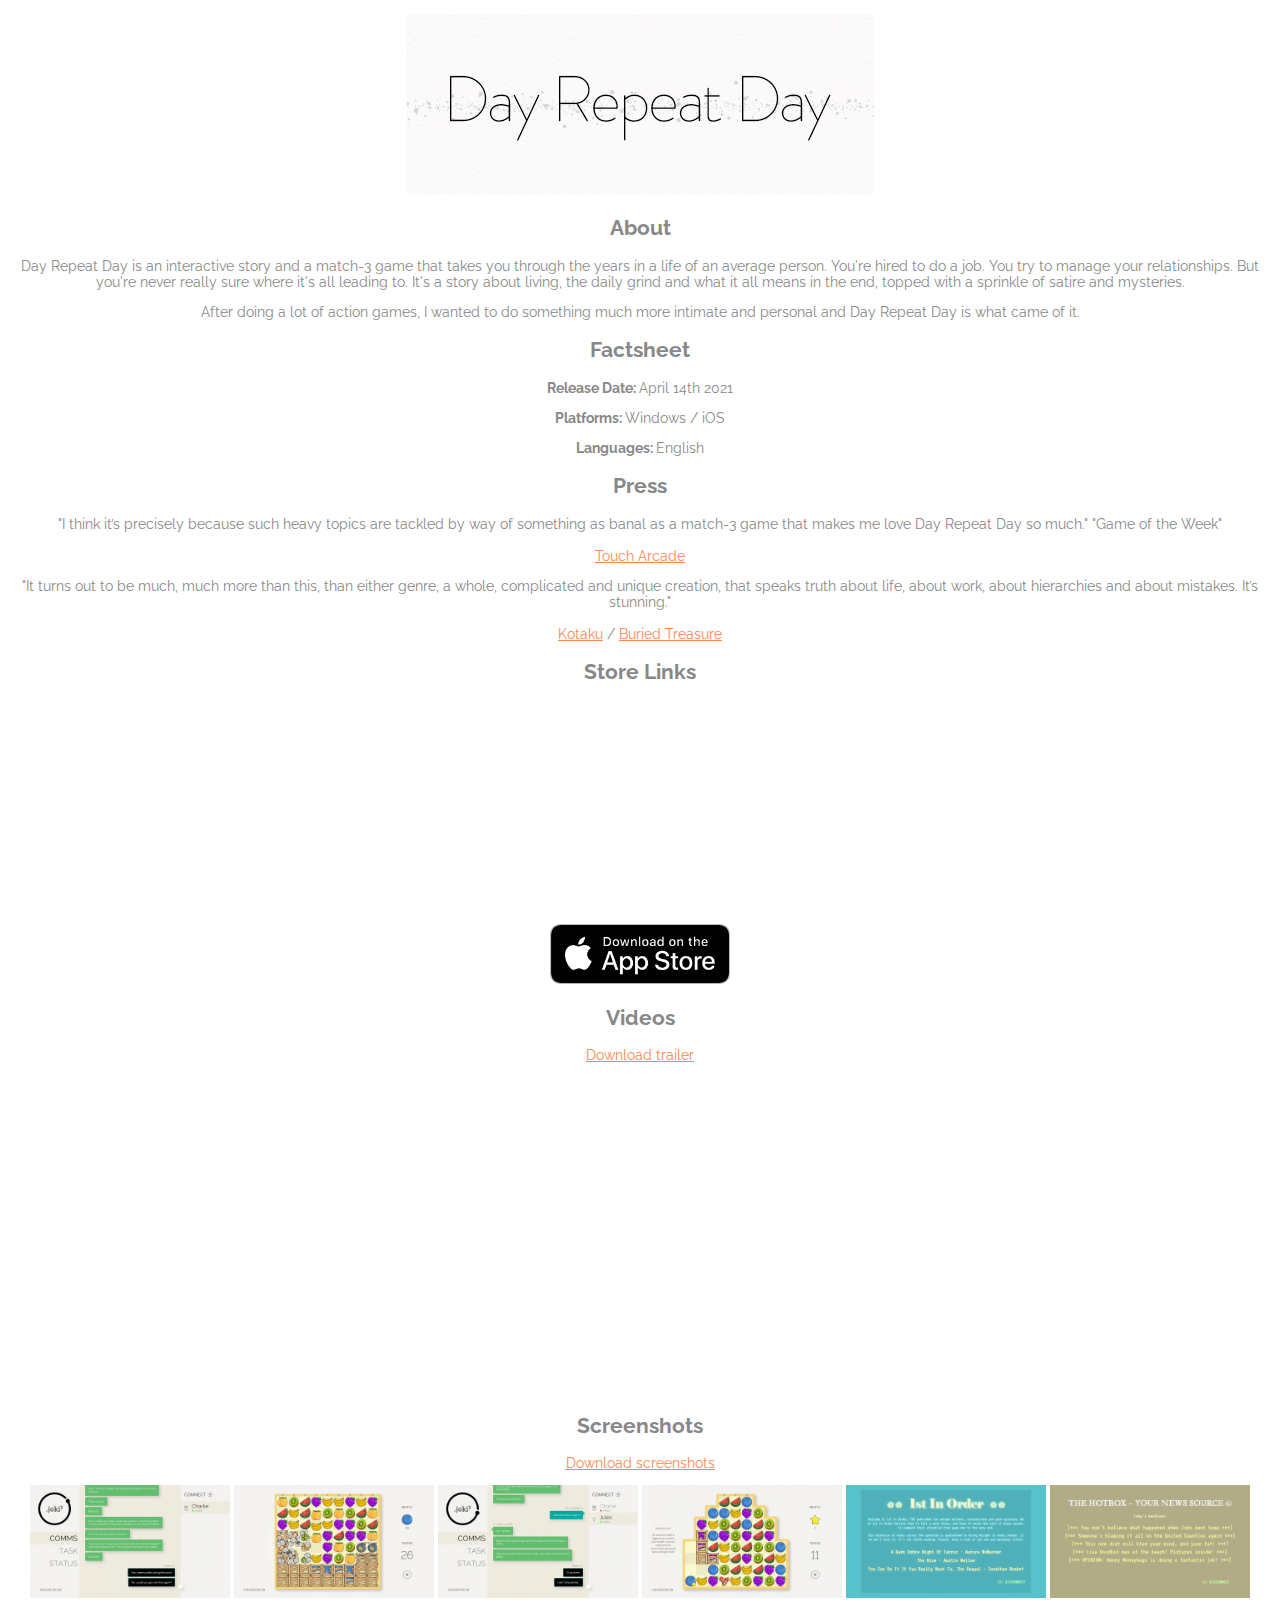
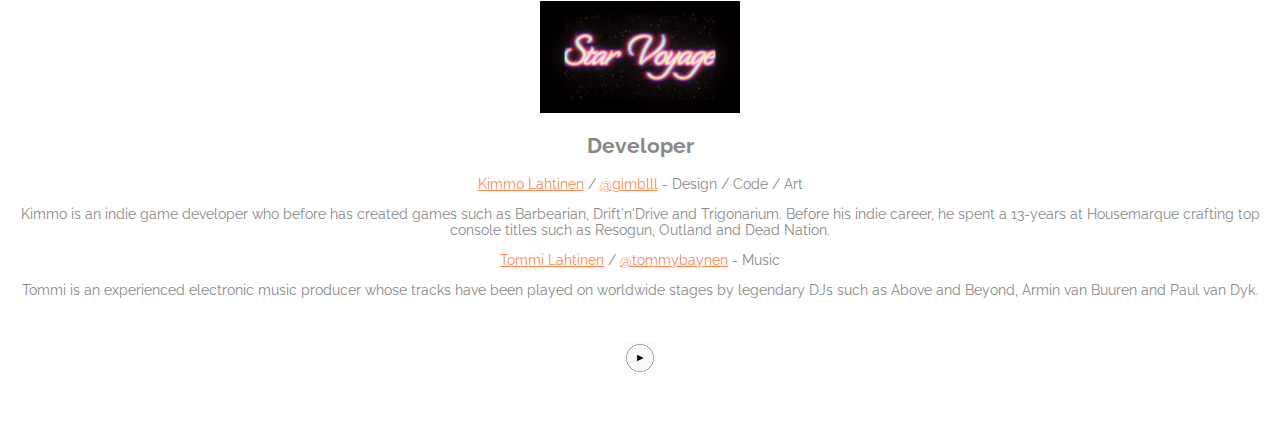
<file: dayrepeatday/index.html>
<!doctype html>
<html lang="en">
  <head>

    <!-- Required meta tags -->
    <meta charset="utf-8">
    <meta name="viewport" content="width=device-width, initial-scale=1">

    <!-- Bootstrap CSS -->
    <link href="https://cdn.jsdelivr.net/npm/bootstrap@5.0.2/dist/css/bootstrap.min.css" rel="stylesheet" integrity="sha384-EVSTQN3/azprG1Anm3QDgpJLIm9Nao0Yz1ztcQTwFspd3yD65VohhpuuCOmLASjC" crossorigin="anonymous">

    <title>Day Repeat Day</title>

  <link rel="stylesheet" href="https://cdn.jsdelivr.net/npm/bootstrap-icons@1.5.0/font/bootstrap-icons.css">
  <link rel="stylesheet" href="https://fonts.googleapis.com/css?family=Raleway|Roboto:light">
  <link rel="stylesheet" href="style_drd.css">

  </head>

<body>

  <!-- Bootstrap Bundle with Popper -->
  <script src="https://cdn.jsdelivr.net/npm/bootstrap@5.0.2/dist/js/bootstrap.bundle.min.js" integrity="sha384-MrcW6ZMFYlzcLA8Nl+NtUVF0sA7MsXsP1UyJoMp4YLEuNSfAP+JcXn/tWtIaxVXM" crossorigin="anonymous"></script>

  <!-- Our own helpers -->
  <script src="../common.js"></script>

  <noscript>JavaScript required.</noscript>

  <!---------------------------------------------------------->

<script>

function make_section(parent_id, title, inner_html)
{
  let root = document.getElementById(parent_id);

  // Create the entry
  let div_row = create_node(root, "div", "row justify-content-center");
  let div_column = create_node(div_row, "div", "col-12 col-md-7 p-0");

  if (title)
  {
    let t_node = create_node(div_column, "h2", "p-2");
    t_node.appendChild(document.createTextNode(title));
  }

  let content = create_node(div_column, "p");
  content.innerHTML = inner_html;

  return content;
}

</script>

<div class="container-xxl p-5" id="root_container">

  <script>
    let section_top = make_section("root_container", "", "");
    create_image(section_top, "title.png", "img-thumbnail");

    make_section("root_container", "About", 
      `
<p>Day Repeat Day is an interactive story and a match-3 game that takes you through the years in a life of an average person. You're hired to do a job. You try to manage your relationships. But you're never really sure where it's all leading to. It's a story about living, the daily grind and what it all means in the end, topped with a sprinkle of satire and mysteries.</p>

<p>After doing a lot of action games, I wanted to do something much more intimate and personal and Day Repeat Day is what came of it.</p>
      `);

    make_section("root_container", "Factsheet", 
      `
      <p><strong>Release Date: </strong>April 14th 2021</p>
      <p><strong>Platforms: </strong>Windows / iOS</p>
      <p><strong>Languages: </strong>English</p>
      `);

    make_section("root_container", "Press", 
      `
    <p>"I think it’s precisely because such heavy topics are tackled by way of something as banal as a match-3 game that makes me love Day Repeat Day so much." "Game of the Week" <br><br><a href="https://toucharcade.com/2021/04/16/toucharcade-game-of-the-week-day-repeat-day/">Touch Arcade</a></p>
    <p>"It turns out to be much, much more than this, than either genre, a whole, complicated and unique creation, that speaks truth about life, about work, about hierarchies and about mistakes. It’s stunning." <br><br><a href="https://kotaku.com/one-of-2021s-best-games-is-a-match-3-1847687105">Kotaku</a> / <a href="https://buried-treasure.org/2021/09/day-repeat-day/">Buried Treasure</a></p>
      `
      );

    make_section("root_container", "Store Links", 
      `
    <iframe src="http://store.steampowered.com/widget/1532520/" frameborder="0" width="520" height="220"></iframe>
    <br>
    <a href="https://apps.apple.com/us/app/day-repeat-day/id1553029497"><img src="../barbearian/download_app_store.png" width="180" alt=""/></a>
      `);

    make_section("root_container", "Videos", 
      `
    <p><a href="https://www.dropbox.com/s/lwlv4u84cjxcnwi/dayrepeatday_trailer.mp4?dl=0">Download trailer</a></p>
    <iframe width="560" height="315" src="//www.youtube.com/embed/Oybo7ZIhMuo" frameborder="0" allowfullscreen></iframe>
      `);

    make_section("root_container", "Screenshots", 
      `
    <p><a href="https://www.dropbox.com/s/077uoj3c5x6ak5a/dayrepeatday_screenshots.zip?dl=0">Download screenshots</a></p>
    <img src="sc_chat_1.png" width="200" alt=""/>
    <img src="sc_match_1.png" width="200" alt=""/>
    <img src="sc_chat_2.png" width="200" alt=""/>
    <img src="sc_match_2.png" width="200" alt=""/>
    <img src="sc_hyper_1.png" width="200" alt=""/>
    <img src="sc_hyper_2.png" width="200" alt=""/>
    <img src="sc_hyper_3.png" width="200" alt=""/>
    </p>
      `);

    make_section("root_container", "Developer", 
      `
    <p><a href="http://www.gimblll.com">Kimmo Lahtinen</a> / <a href="https://twitter.com/gimblll">@gimblll</a> - Design / Code / Art</p>
    <p>Kimmo is an indie game developer who before has created games such as Barbearian, Drift'n'Drive and Trigonarium. Before his indie career, he spent a 13-years at Housemarque crafting top console titles such as Resogun, Outland and Dead Nation.</p>
    <p><a href="https://www.facebook.com/pages/Tommy-Baynen/325801535849">Tommi Lahtinen</a> / <a href="https://twitter.com/TommyBaynen">@tommybaynen</a> - Music</p>
    <p>Tommi is an experienced electronic music producer whose tracks have been played on worldwide stages by legendary DJs such as Above and Beyond, Armin van Buuren and Paul van Dyk.</p>
      `);

  </script>


  <p>&nbsp;</p>
  <img src="icon.png" alt=""/>
  <p>&nbsp;</p>

</div>

  <!---------------------------------------------------------->

</body>
</html>
</file>
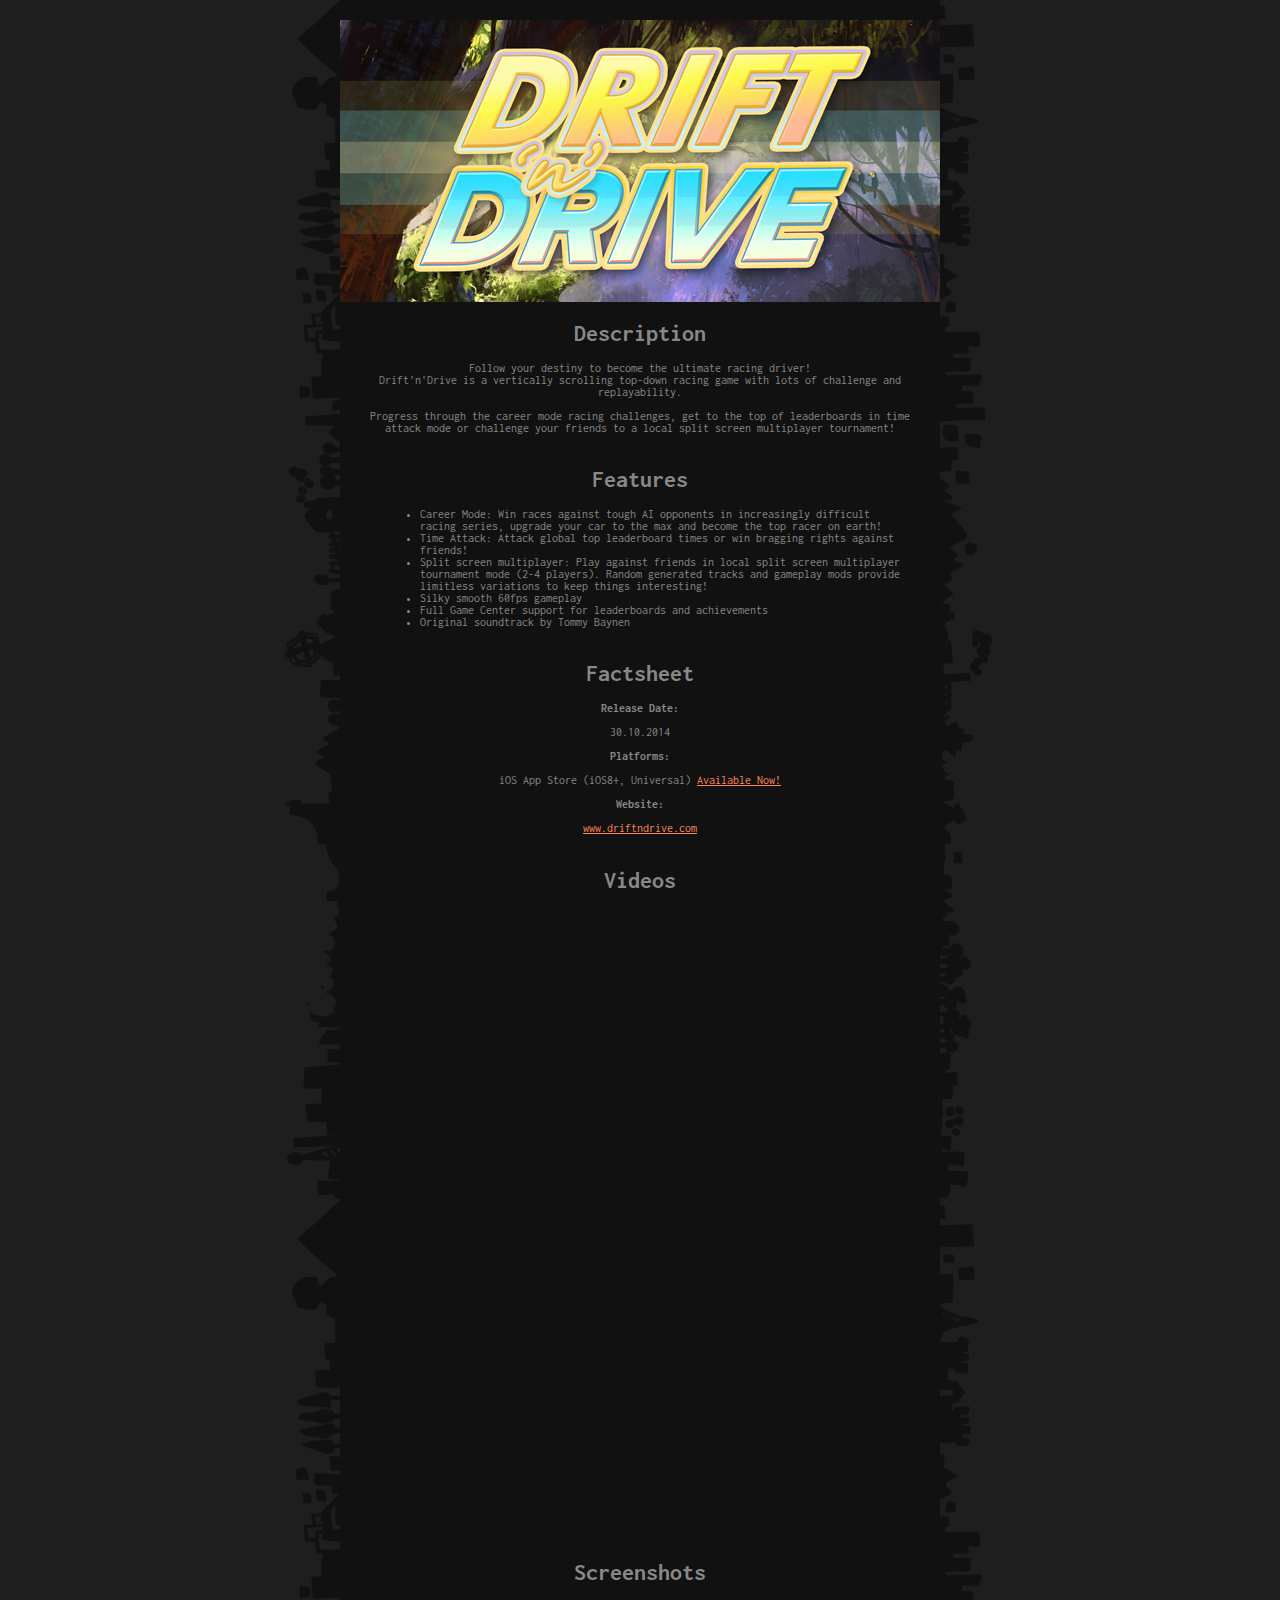
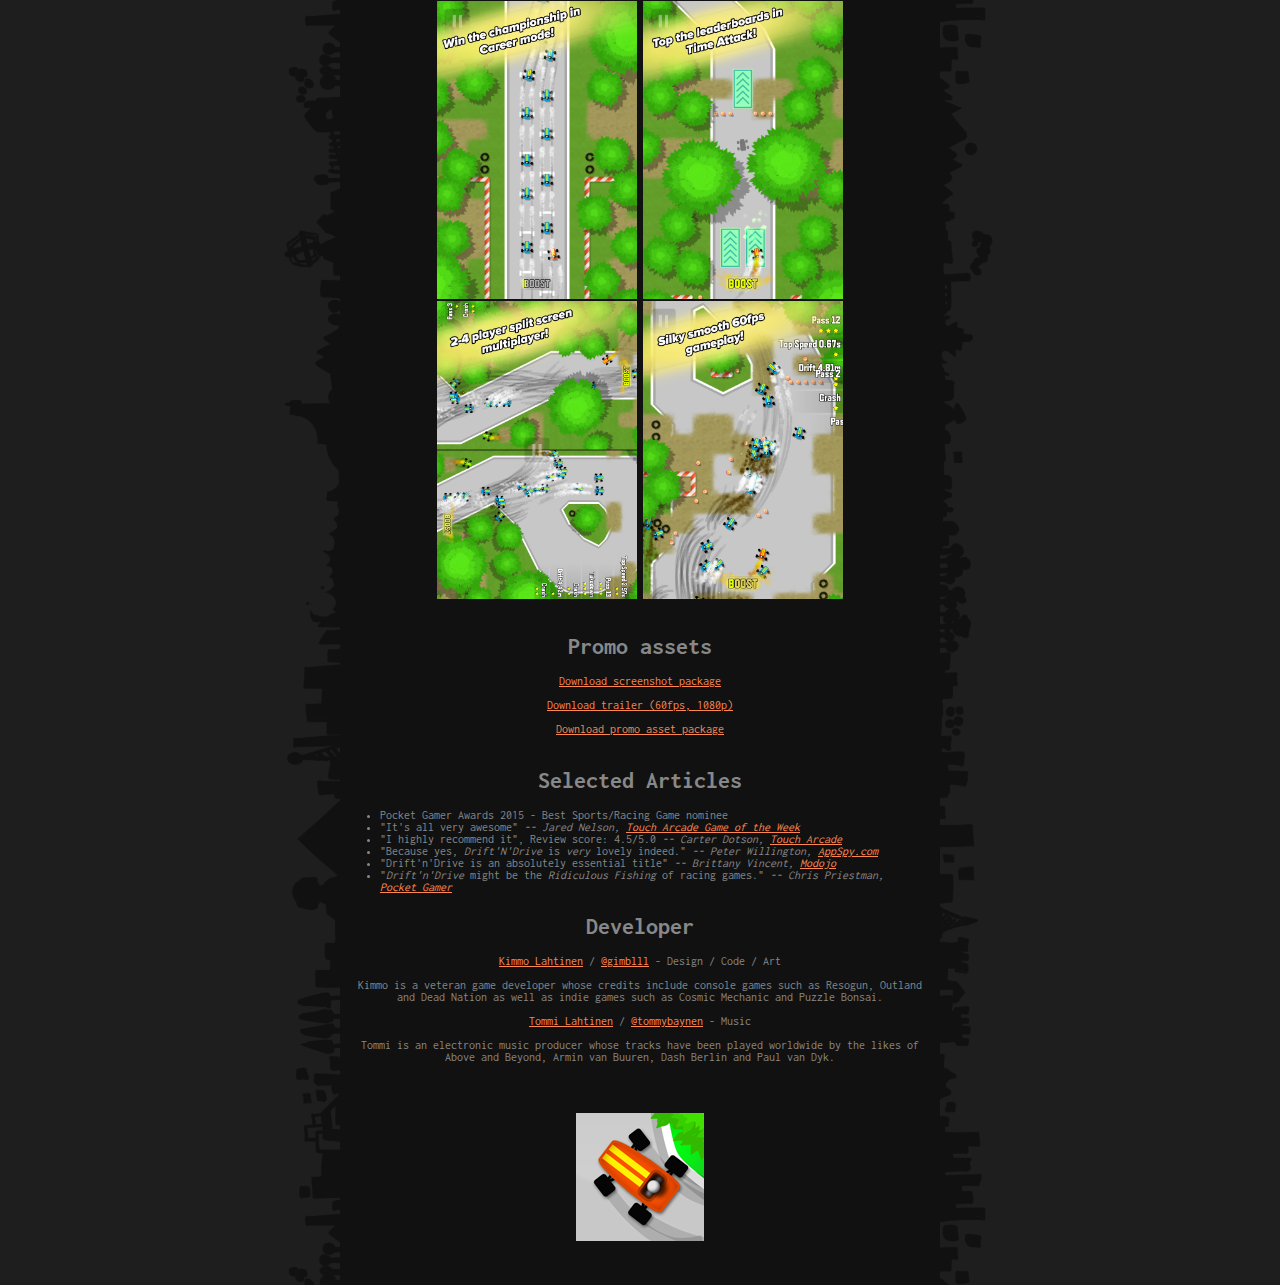
<file: driftndrive/index.html>
<!DOCTYPE HTML PUBLIC "-//W3C//DTD HTML 4.01 Transitional//EN" "http://www.w3.org/TR/html4/loose.dtd">
<html>
<head>
<title>Drift'n'Drive</title>
<link rel="stylesheet" href="https://fonts.googleapis.com/css?family=Inconsolata">
<link rel="stylesheet" href="../style_main.css">
<meta http-equiv="Content-Type" content="text/html; charset=utf-8">
</head>

<body>
	<img src="promo_poster.png" alt="Drift'n'Drive logo">

	<div id="customdiv">
		<h1>Description</h1>
		  <p>Follow your destiny to become the ultimate racing driver!<br>
	      Drift'n'Drive is a vertically scrolling top-down racing game with lots of challenge and replayability. </p>
		  <p>Progress through the career mode racing challenges, get to the top of leaderboards in time attack mode or challenge your friends to a local split screen multiplayer tournament!<br>
	      </p>
	</div>

	<div id="customdiv">
		  <h1>Features</h1>
		  <ul>
		    <li> Career Mode: Win races against tough AI opponents in increasingly difficult racing series, upgrade your car to the max and become the top racer on earth! </li>
		    <li>Time Attack: Attack global top leaderboard times or win bragging rights against friends! </li>
		    <li> Split screen multiplayer: Play against friends in local split screen multiplayer tournament mode (2-4 players).		      Random generated tracks and gameplay mods provide limitless variations to keep things interesting!</li>
		    <li> Silky smooth 60fps gameplay</li>
		    <li> Full Game Center support for leaderboards and achievements</li>
		      <li> Original soundtrack by Tommy Baynen</li>
	      </ul>
	</div>

	<div id="customdiv">
	      <h1>Factsheet</h1>
	      <p><strong>Release Date:</strong></p>
	      <p>30.10.2014</p>
	      <p><strong>Platforms:</strong></p>
	      <p>iOS App Store (iOS8+, Universal) <a href="https://itunes.apple.com/app/driftndrive/id900003063">Available Now!</a></p>
	      <p><strong>Website:</strong></p>
	      <p><a href="http://www.driftndrive.com">www.driftndrive.com</a>
	</div>

	<div id="customdiv">
	      <h1>Videos</h1>
		<iframe src="//player.vimeo.com/video/109690970" width="560" height="315" frameborder="0" webkitallowfullscreen mozallowfullscreen allowfullscreen></iframe>
		<iframe width="560" height="315" src="//www.youtube.com/embed/3peGAAQHElM" frameborder="0" allowfullscreen></iframe>
	</div>

	<div id="customdiv">
	      <h1>Screenshots</h1>
	      <p>
          <img src="screenshot_iphone4_screenshot1.png" width="200" height="298" alt=""/>
          <img src="screenshot_iphone4_screenshot2.png" width="200" height="298" alt=""/>
          <img src="screenshot_iphone4_screenshot3.png" width="200" height="298" alt=""/>
          <img src="screenshot_iphone4_screenshot4.png" width="200" height="298" alt=""/>
          </p>
	</div>

	<div id="customdiv">
	      <h1>Promo assets</h1>
	      <p><a href="https://www.dropbox.com/s/am3vts5kewgtru3/driftndrive_screenshots.zip?dl=0">Download screenshot package</a></p>
          <p><a href="https://www.dropbox.com/s/ovq07dtw7t4zzct/driftndrive_trailer_final_60fps_1080p.mp4?dl=0">Download trailer (60fps, 1080p)</a></p>
	      <p><a href="https://www.dropbox.com/s/9lf8pk17st55dv8/driftndrive_promo_assets.zip?dl=0">Download promo asset package</a></p>
	</div>

	<div id="customdiv">
	      <h1>Selected Articles</h1>
		  <li>Pocket Gamer Awards 2015 - Best Sports/Racing Game nominee</li>
          <li>"It's all very awesome" <em>-- Jared Nelson, <a href="http://toucharcade.com/2014/10/31/toucharcade-game-of-the-week-driftndrive/">Touch Arcade Game of the Week</a></em></li>
          <li>"I highly recommend it", Review score: 4.5/5.0 <em>-- Carter Dotson, <a href="http://toucharcade.com/2014/11/03/driftndrive-review/">Touch Arcade</a></em></li>
          <li>"Because yes, <em>Drift'N'Drive</em> is <em>very</em> lovely indeed." <em>-- Peter Willington, <a href="http://www.appspy.com/feature/9202/hands-on-with-driftndrive-the-top-down-arcade-racer-with-four-person-local-splitscreen-multiplayer">AppSpy.com</a></em></li>
		  <li>"Drift'n'Drive is an absolutely essential title" <em>-- Brittany Vincent, <a href="http://www.modojo.com/reviews/2014-11-05-driftndrive">Modojo</a></em></li>
          <li>"<em>Drift'n'Drive</em> might be the <em>Ridiculous Fishing</em> of racing games." <em>-- Chris Priestman, <a href="http://www.pocketgamer.co.uk/r/iPhone/Drift%27n%27Drive/news.asp?c=62300&utm_source=feedburner&utm_medium=%20feed&utm_campaign=Feed%3A+PocketGamerLatestAdditio%20ns+%28Pocket+Gamer+-+Latest+additions%29">Pocket Gamer</a></em></li>
	</div>

	<div id="customdiv">
          <h1>Developer</h1>
	      <p><a href="http://www.gimblll.com">Kimmo Lahtinen</a> / <a href="https://twitter.com/gimblll">@gimblll</a> - Design / Code / Art</p>
	      <p>Kimmo is a veteran game developer whose credits include   console games such as Resogun, Outland and Dead Nation as well as indie games such as Cosmic Mechanic and Puzzle Bonsai.</p>
	      <p><a href="https://www.facebook.com/pages/Tommy-Baynen/325801535849">Tommi Lahtinen</a> / <a href="https://twitter.com/TommyBaynen">@tommybaynen</a> - Music</p>
	      <p>Tommi is an electronic music producer whose tracks have been played worldwide by the likes of Above and Beyond, Armin van Buuren, Dash Berlin and Paul van Dyk.</p>
	</div>

          <p>&nbsp;</p>
          <img src="icon.png" alt=""/>
          <p>&nbsp;</p>
</body>
</html>
</file>
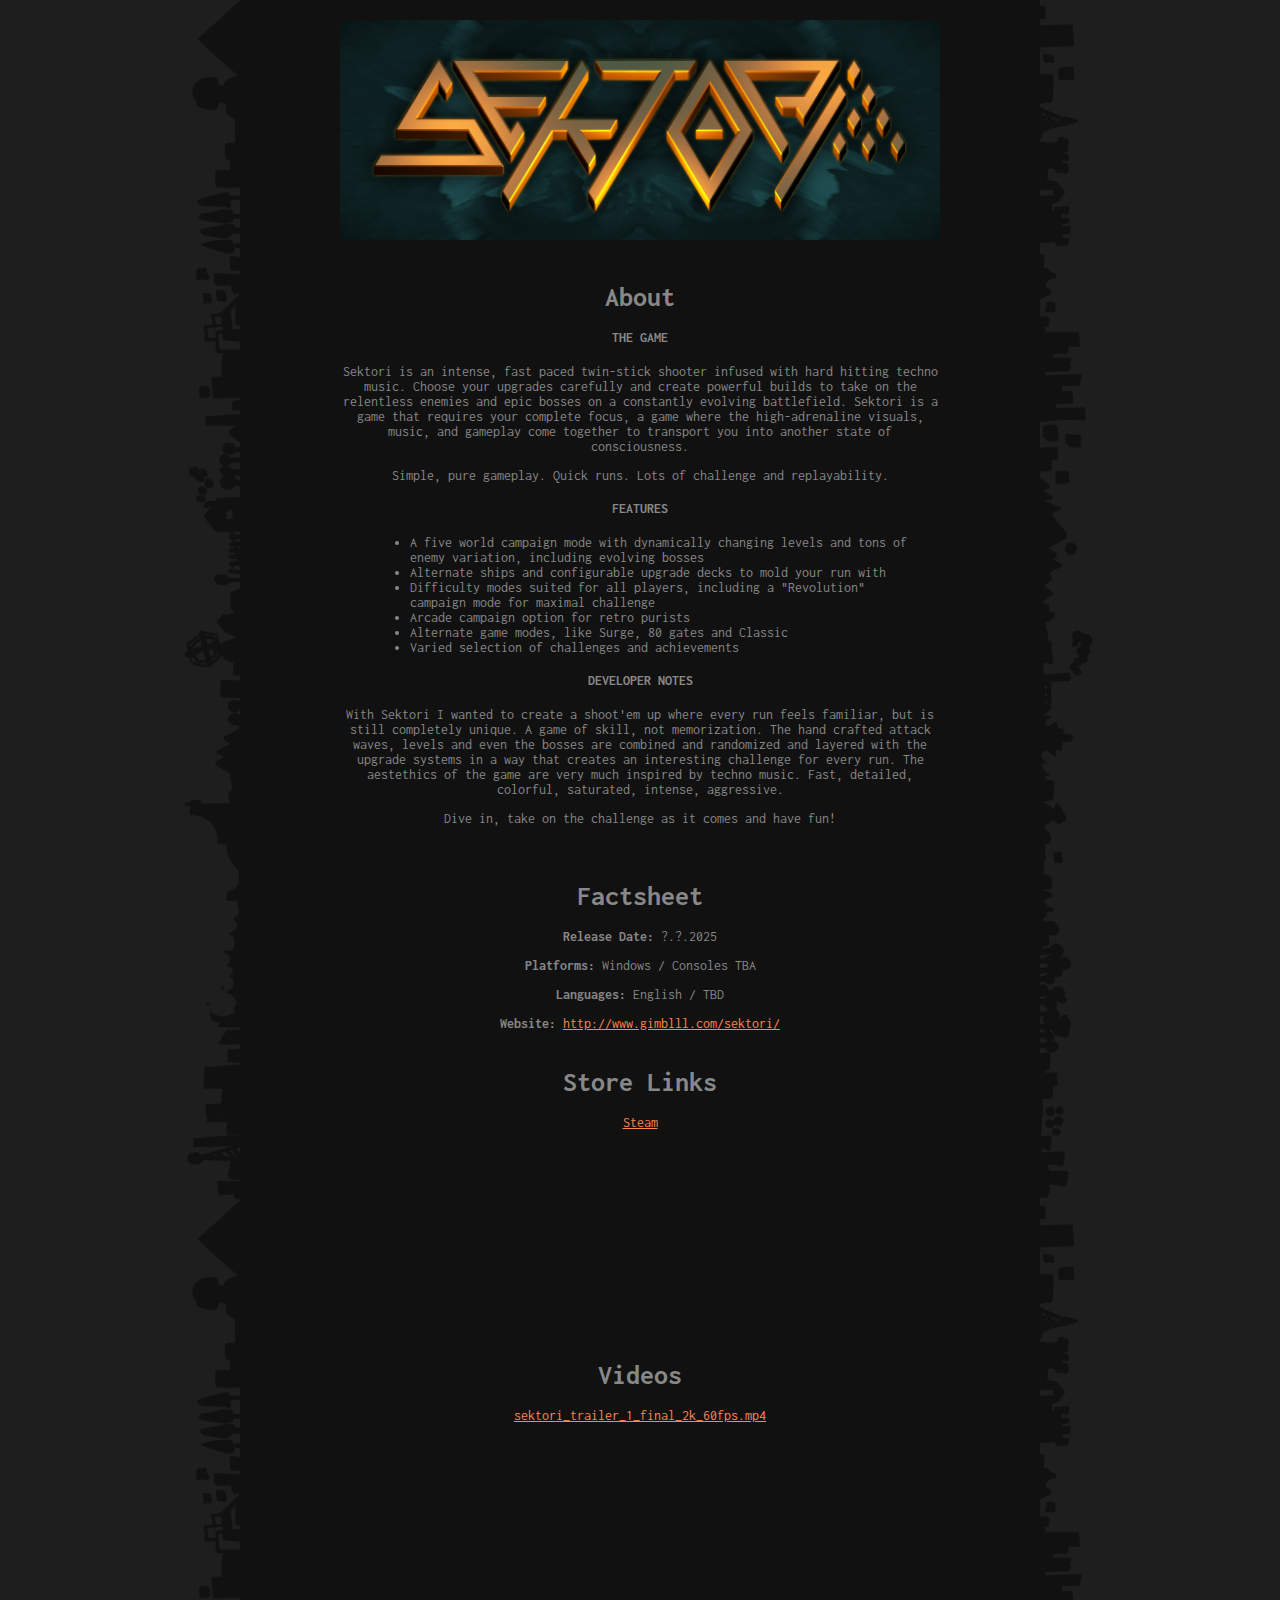
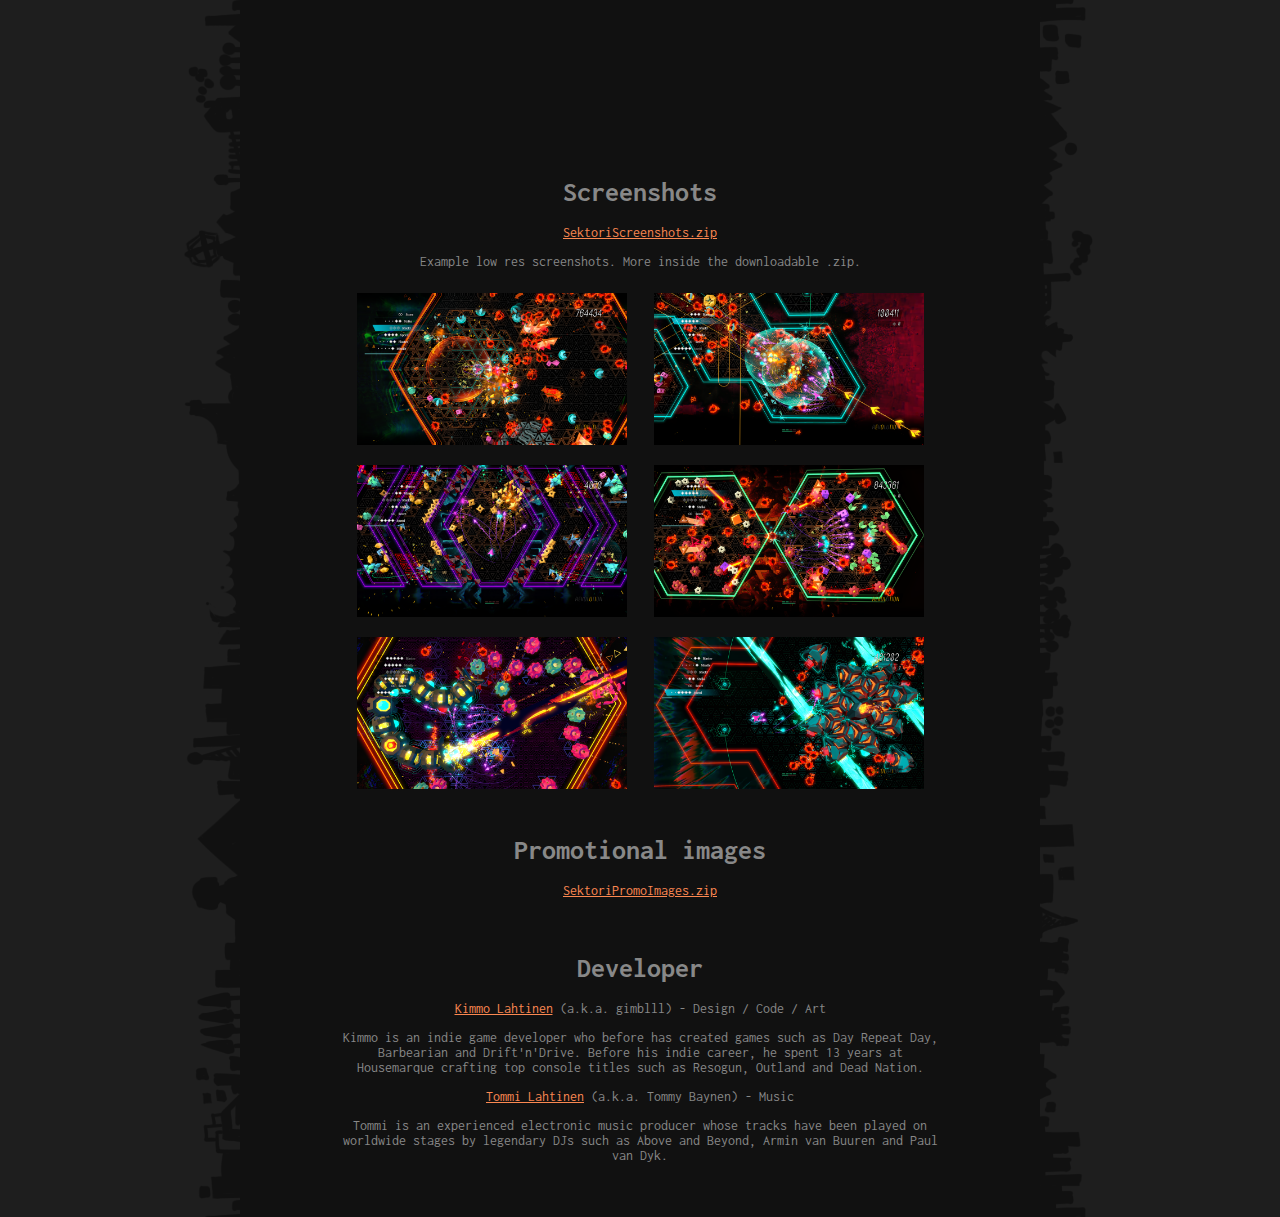
<file: sektori/index.html>
<!doctype html>
<html lang="en">
  <head>

    <title>Sektori</title>
    <link rel="stylesheet" href="https://fonts.googleapis.com/css?family=Inconsolata">
    <link rel="stylesheet" href="../style_main.css">
    <meta http-equiv="Content-Type" content="text/html; charset=utf-8">

    <link rel="stylesheet" href="style_sektori.css">

  </head>

<body>

  <img src="sektori_logo_header.png" width ="600" alt="Sektori logo">

  <!--------------------------------------------------------------------------->

  <div id="infodiv">

    <h1>About</h1>

    <p><h4>THE GAME</h4>

    <p>Sektori is an intense, fast paced twin-stick shooter infused with hard hitting techno music. Choose your upgrades carefully and create powerful builds to take on the relentless enemies and epic bosses on a constantly evolving battlefield. Sektori is a game that requires your complete focus, a game where the high-adrenaline visuals, music, and gameplay come together to transport you into another state of consciousness. 

    <p>Simple, pure gameplay. Quick runs. Lots of challenge and replayability. 

    <p><h4>FEATURES</h4>

    <p>
    <ul>
    <li> A five world campaign mode with dynamically changing levels and tons of enemy variation, including evolving bosses
    <li> Alternate ships and configurable upgrade decks to mold your run with
    <li> Difficulty modes suited for all players, including a "Revolution" campaign mode for maximal challenge
    <li> Arcade campaign option for retro purists
    <li> Alternate game modes, like Surge, 80 gates and Classic
    <li> Varied selection of challenges and achievements<br>
    </ul>

    <p><h4>DEVELOPER NOTES</h4>

    <p>With Sektori I wanted to create a shoot'em up where every run feels familiar, but is still completely unique. A game of skill, not memorization. The hand crafted attack waves, levels and even the bosses are combined and randomized and layered with the upgrade systems in a way that creates an interesting challenge for every run. The aestethics of the game are very much inspired by techno music. Fast, detailed, colorful, saturated, intense, aggressive. 

    <p>Dive in, take on the challenge as it comes and have fun! 

  </div>

  <!--------------------------------------------------------------------------->

  <div id="customdiv">

    <h1>Factsheet</h1>

    <p><strong>Release Date: </strong>?.?.2025</p>
    <p><strong>Platforms: </strong>Windows / Consoles TBA</p>
    <p><strong>Languages: </strong>English / TBD</p>

    <p><strong>Website: </strong><a href="http://www.gimblll.com/sektori/">http://www.gimblll.com/sektori/</a></p>


  </div>

  <!--------------------------------------------------------------------------->

  <div id="customdiv">

    <h1>Store Links</h1>

      <p><a href="https://store.steampowered.com/app/2105620/Sektori/">Steam</a></p>
      <iframe src="https://store.steampowered.com/widget/2105620/" frameborder="0" width="646" height="190"></iframe>

  </div>

  <!--------------------------------------------------------------------------->

  <div id="customdiv">

    <h1>Videos</h1>

    <p><a href="https://www.dropbox.com/scl/fi/c7dxsfe5486vw9vrczu6w/sektori_trailer_1_final_2k_60fps.mp4?rlkey=gecvi5467uxrqtiatvr1xrech&dl=0">sektori_trailer_1_final_2k_60fps.mp4</a></p>

    <iframe width="560" height="315" src="//www.youtube.com/embed/mjJHO4RIWhc" frameborder="0" allowfullscreen></iframe>

  </div>

  <!--------------------------------------------------------------------------->

  <div id="customdiv">

    <h1>Screenshots</h1>

    <p><a href="https://www.dropbox.com/scl/fi/e3trihj96xmw1aknsvec6/SektoriScreenshots.zip?rlkey=wfy7yh2046af6s23fmctaxru1&dl=0">SektoriScreenshots.zip</a></p>

    Example low res screenshots. More inside the downloadable .zip.

    <p>
    <img src="sektori_screenshot_basic_c_lowres.png" width="270" alt="" style="vertical-align:middle;margin:10px 10px"/>
    <img src="sektori_screenshot_basic_d_lowres.png" width="270" alt="" style="vertical-align:middle;margin:10px 10px"/>
    <img src="sektori_screenshot_basic_e_lowres.png" width="270" alt="" style="vertical-align:middle;margin:10px 10px"/>
    <img src="sektori_screenshot_basic_f_lowres.png" width="270" alt="" style="vertical-align:middle;margin:10px 10px"/>
    <img src="sektori_screenshot_boss_a_lowres.png" width="270" alt="" style="vertical-align:middle;margin:10px 10px"/>
    <img src="sektori_screenshot_boss_b_lowres.png" width="270" alt="" style="vertical-align:middle;margin:10px 10px"/>
    </p>

  </div>

  <!--------------------------------------------------------------------------->

  <div id="customdiv">

    <h1>Promotional images</h1>

    <p><a href="https://www.dropbox.com/scl/fi/rie2i0ep46vv4dftw2z1t/SektoriPromoImages.zip?rlkey=okgyjgik7efcmsayliyjvpj5f&dl=0">SektoriPromoImages.zip</a></p>

  </div>

  <!--------------------------------------------------------------------------->

  <div id="infodiv">
    
    <h1>Developer</h1>

    <p><a href="http://www.gimblll.com">Kimmo Lahtinen</a> (a.k.a. gimblll) - Design / Code / Art</p>
    <p>Kimmo is an indie game developer who before has created games such as Day Repeat Day, Barbearian and Drift'n'Drive. Before his indie career, he spent 13 years at Housemarque crafting top console titles such as Resogun, Outland and Dead Nation.</p>
    <p><a href="https://www.facebook.com/pages/Tommy-Baynen/325801535849">Tommi Lahtinen</a> (a.k.a. Tommy Baynen) - Music</p>
    <p>Tommi is an experienced electronic music producer whose tracks have been played on worldwide stages by legendary DJs such as Above and Beyond, Armin van Buuren and Paul van Dyk.</p>

  </div>

  <!--------------------------------------------------------------------------->

<!--
  <p>&nbsp;</p>
  <img src="icon.png" alt=""/>
  <p>&nbsp;</p>
-->

</body>
</html>
</file>
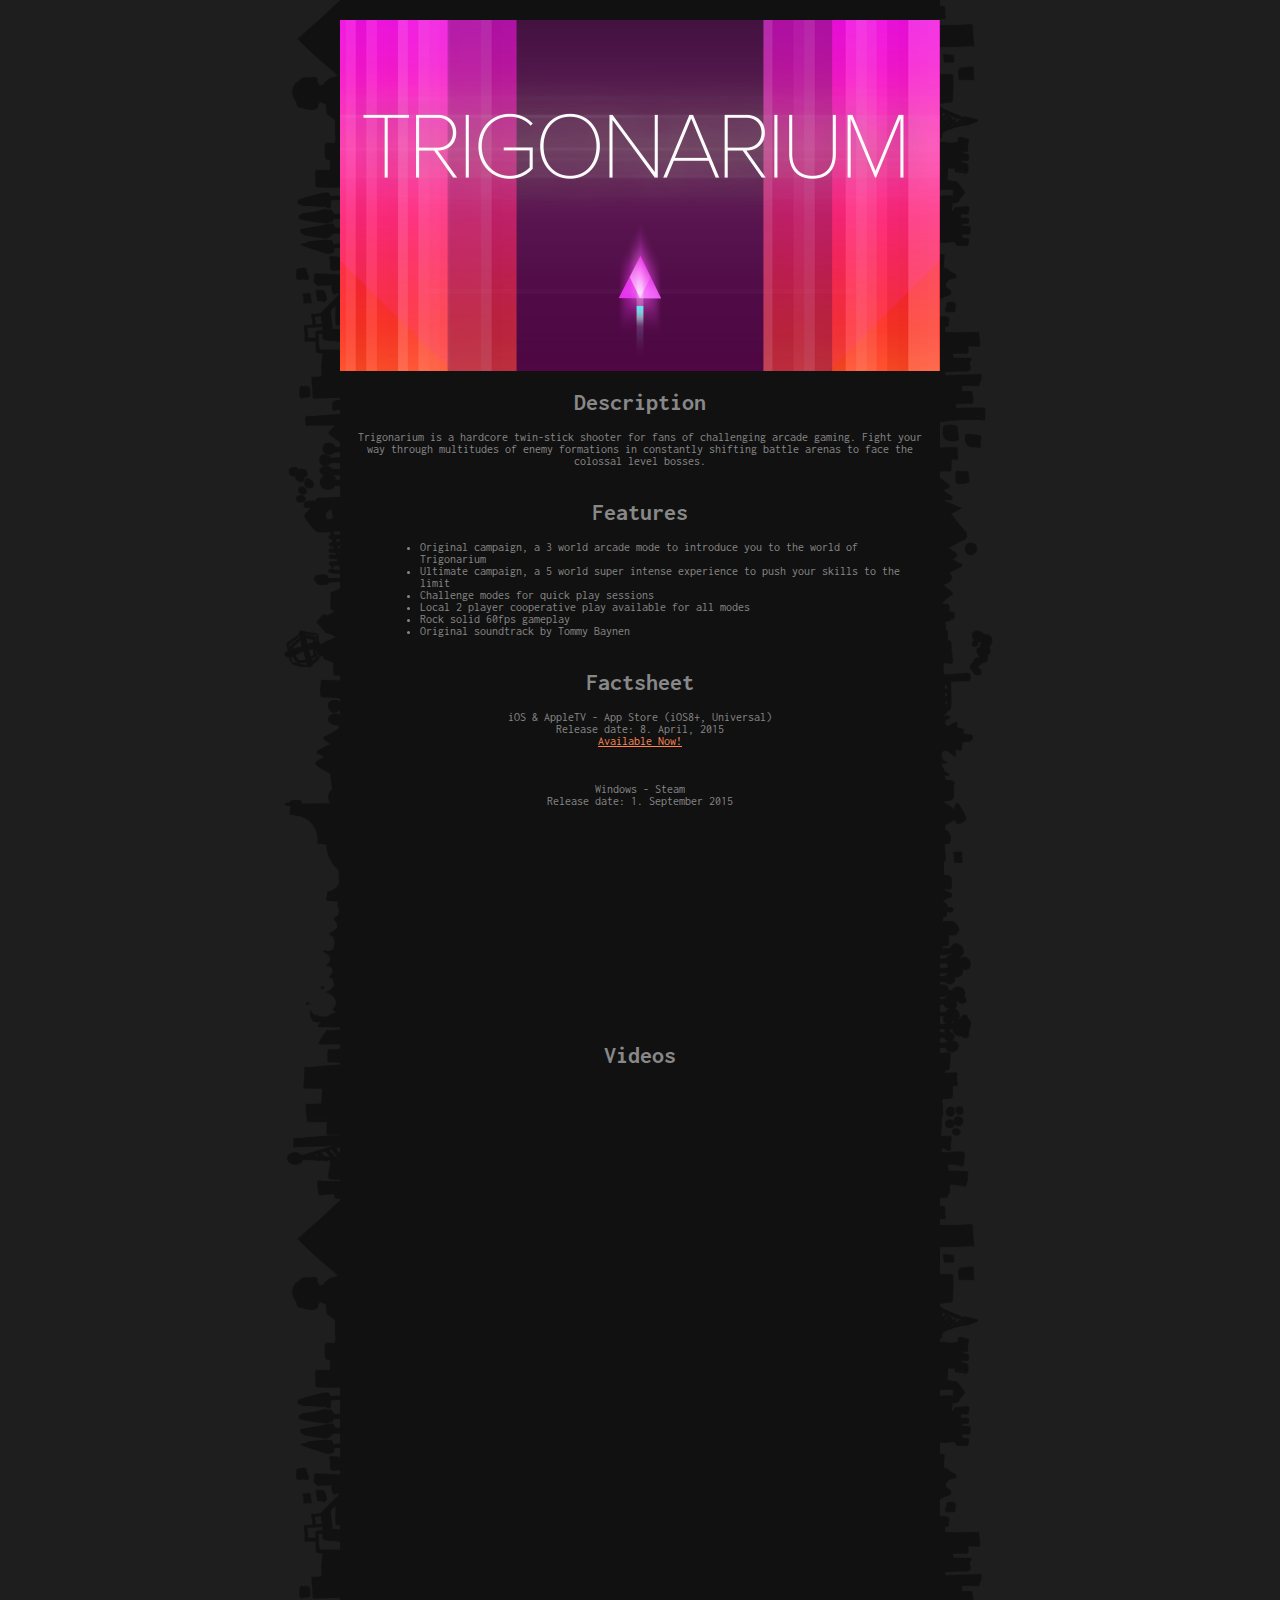
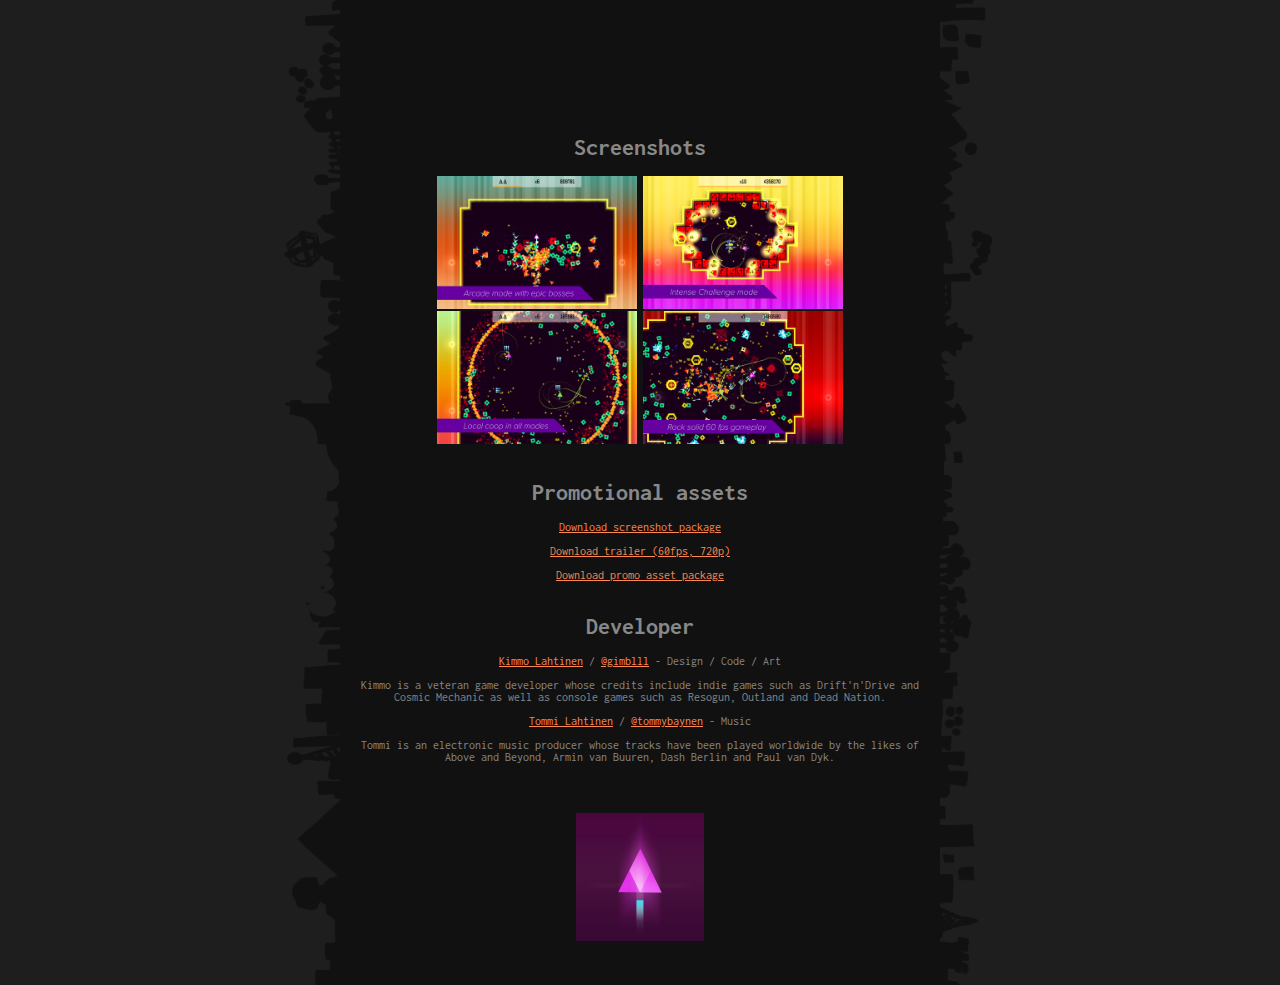
<file: trigonarium/index.html>
<!DOCTYPE HTML PUBLIC "-//W3C//DTD HTML 4.01 Transitional//EN" "http://www.w3.org/TR/html4/loose.dtd">
<html>
<head>
<title>Trigonarium</title>
<link rel="stylesheet" href="https://fonts.googleapis.com/css?family=Inconsolata">
<link rel="stylesheet" href="../style_main.css">
<meta http-equiv="Content-Type" content="text/html; charset=utf-8">
</head>

<body>
	<img src="promo_half_sheet.png" alt="Trigonarium logo">
	
	<div id="customdiv">
		<h1>Description</h1>
		  <p>Trigonarium is a hardcore twin-stick shooter for fans of challenging arcade gaming. Fight your way through multitudes of enemy formations in constantly shifting battle arenas to face the colossal level bosses.</p>
    </div>

	<div id="customdiv">
	  <h1>Features</h1>
	  <ul>
	    <li>Original campaign, a 3 world arcade mode to introduce you to the world of Trigonarium</li>
	    <li>Ultimate campaign, a 5 world super intense experience to push your skills to the limit</li>
	    <li>Challenge modes for quick play sessions</li>
	    <li>Local 2 player cooperative play available for all modes</li>
	    <li>Rock solid 60fps gameplay</li>
		<li>Original soundtrack by Tommy Baynen</li>
      </ul>
    </div>

	<div id="customdiv">
      <h1>Factsheet</h1>
      <p>iOS & AppleTV - App Store (iOS8+, Universal) 
      </br>Release date: 8. April, 2015 
      </br><a href="https://itunes.apple.com/us/app/trigonarium/id973810507">Available Now!</a>
      </p>
      <p>&nbsp;</p>

      <p>Windows - Steam
      </br> Release date: 1. September 2015</p>
	  <iframe src="http://store.steampowered.com/widget/394030/" frameborder="0" width="520" height="190"></iframe>
	  </p>
    </div>

	<div id="customdiv">
	    <h1>Videos</h1>
		<iframe src="//player.vimeo.com/video/123831779" width="560" height="315" frameborder="0" webkitallowfullscreen mozallowfullscreen allowfullscreen></iframe>
		<iframe width="560" height="315" src="//www.youtube.com/embed/PKvMJW-0Rvc" frameborder="0" allowfullscreen></iframe>
    </div>

	<div id="customdiv">
      <h1>Screenshots</h1>
      <p>
      <img src="screenshot_1_iphone_4.png" width="200" alt=""/>
      <img src="screenshot_2_iphone_4.png" width="200" alt=""/>
      <img src="screenshot_3_iphone_4.png" width="200" alt=""/>
      <img src="screenshot_4_iphone_4.png" width="200" alt=""/>
      </p>
    </div>

	<div id="customdiv">
      <h1>Promotional assets</h1>
      <p><a href="https://www.dropbox.com/s/xcfgsij6fjrquys/trigonarium_screenshots.zip?dl=0">Download screenshot package</a></p>
	  <p><a href="https://www.dropbox.com/s/1g1eeljw8c6m2qj/trigonarium_trailer_neutral_final_1_60fps.mp4?dl=0">Download trailer (60fps, 720p)</a></p>
      <p><a href="https://www.dropbox.com/s/iypap3cq7mvqxj0/trigonarium_promo_assets.zip?dl=0">Download promo asset package</a></p>
    </div>

	<div id="customdiv">
      <h1>Developer</h1>
      <p><a href="http://www.gimblll.com">Kimmo Lahtinen</a> / <a href="https://twitter.com/gimblll">@gimblll</a> - Design / Code / Art</p>
      <p>Kimmo is a veteran game developer whose credits include indie games such as Drift'n'Drive and Cosmic Mechanic as well as console games such as Resogun, Outland and Dead Nation.</p>
      <p><a href="https://www.facebook.com/pages/Tommy-Baynen/325801535849">Tommi Lahtinen</a> / <a href="https://twitter.com/TommyBaynen">@tommybaynen</a> - Music</p>
      <p>Tommi is an electronic music producer whose tracks have been played worldwide by the likes of Above and Beyond, Armin van Buuren, Dash Berlin and Paul van Dyk.</p>
    </div>

      <p>&nbsp;</p>
      <img src="icon.png" alt=""/>
      <p>&nbsp;</p>
</body>
</html>
</file>
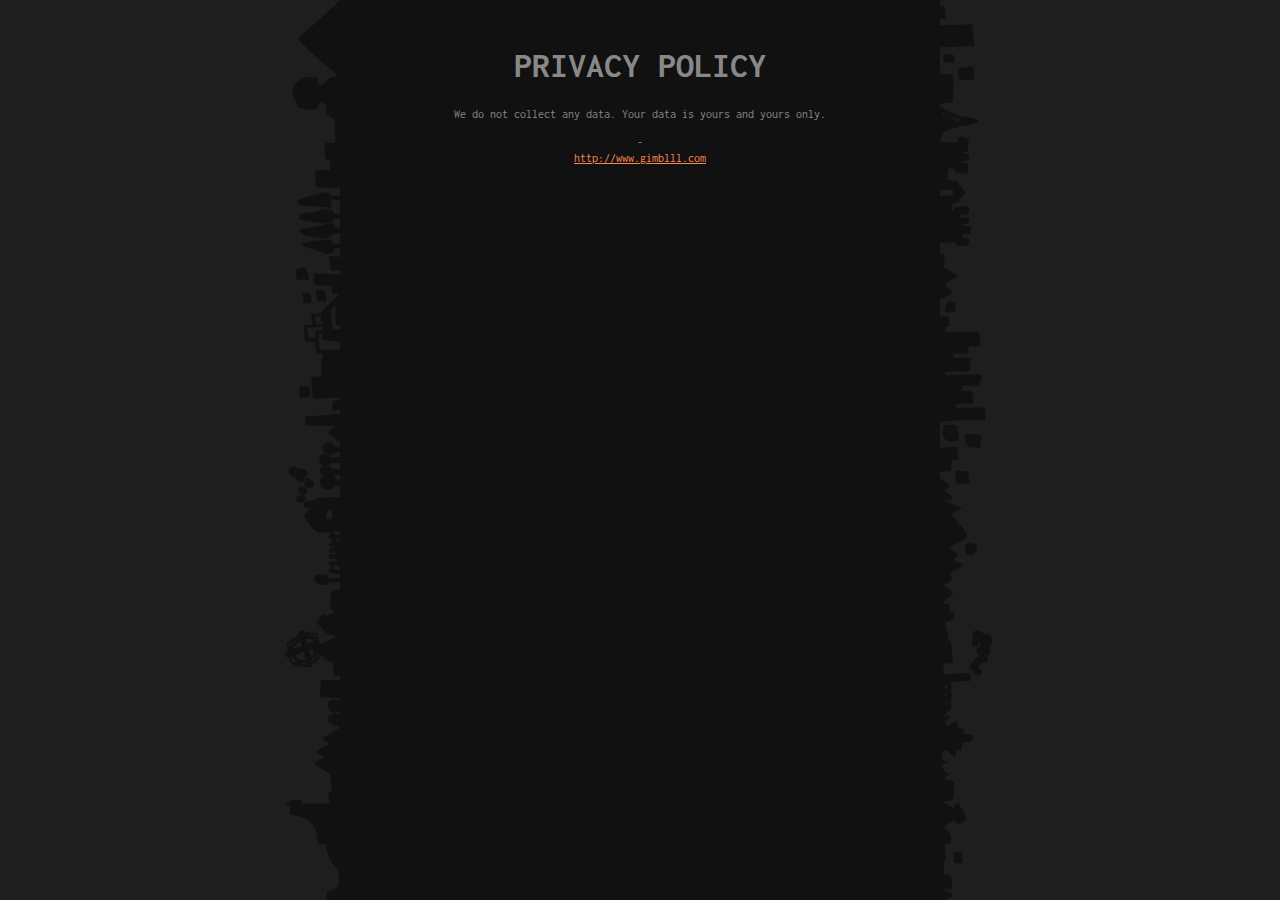
<file: privacypolicy/nocollect/index.html>
<!DOCTYPE HTML PUBLIC "-//W3C//DTD HTML 4.01 Transitional//EN" "http://www.w3.org/TR/html4/loose.dtd">
<html>
<head>
<title>Privacy Policy (No Collection)</title>
<link rel="stylesheet" href="https://fonts.googleapis.com/css?family=Inconsolata">
<link rel="stylesheet" href="../../style_main.css">
<meta http-equiv="Content-Type" content="text/html; charset=utf-8">
</head>

<body>

	<div id="customdiv">
		<h1 style="font-size:36px">PRIVACY POLICY</h1>
    <p">We do not collect any data. Your data is yours and yours only.</p>
  </div>

  <div id="customdiv">
    -
  </div>

  <div id="customdiv">
    <a href="http://www.gimblll.com">http://www.gimblll.com</a>
  </div>

</body>
</html>
</file>
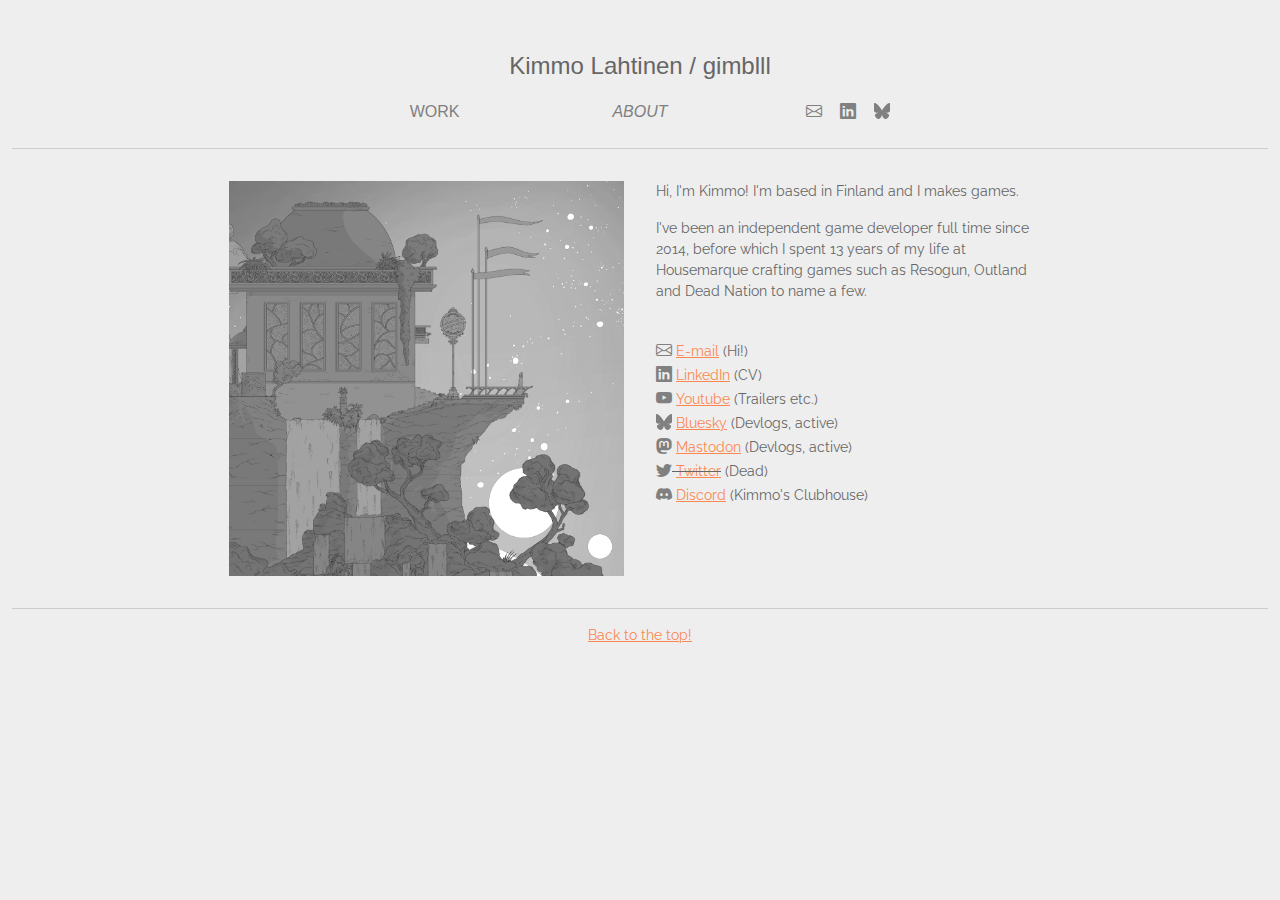
<file: about.html>
<!doctype html>
<html lang="en">
  <head>

    <!-- Required meta tags -->
    <meta charset="utf-8">
    <meta name="viewport" content="width=device-width, initial-scale=1">

    <!-- Bootstrap CSS -->
    <link href="https://cdn.jsdelivr.net/npm/bootstrap@5.3.3/dist/css/bootstrap.min.css" rel="stylesheet" integrity="sha384-QWTKZyjpPEjISv5WaRU9OFeRpok6YctnYmDr5pNlyT2bRjXh0JMhjY6hW+ALEwIH" crossorigin="anonymous">

    <title>Kimmo Lahtinen / gimblll</title>

	<link rel="stylesheet" href="https://cdn.jsdelivr.net/npm/bootstrap-icons@1.11.3/font/bootstrap-icons.css">
	<link rel="stylesheet" href="https://fonts.googleapis.com/css?family=Raleway|Roboto:light">
	<link rel="stylesheet" href="style_new.css">

  </head>

<body>
	<!-- Our own helpers -->
	<script src="common.js"></script>

	<!-- Create the menu bar -->
	<script>create_header(1);</script>


	<div class="container-xxl">
 	 	<hr/>
	  <div class="row justify-content-center">
  	 	<div class="col-12 col-sm-4 p-3">
				<img class="img-fluid" src="about_image.png"/>
  	 	</div>
  	 	<div class="about-content col-12 col-sm-4 p-3">

<p>
Hi, I'm Kimmo! I'm based in Finland and I makes games.
</p>

<p>
I've been an independent game developer full time since 2014, before which I spent 13 years of my life at Housemarque crafting games such as Resogun, Outland and Dead Nation to name a few.
</p>

<p>

<br><i class="bi-envelope gbl-title-icon"></i> <a href="mailto:gimblll@gmail.com">E-mail</a> (Hi!)
<br><i class="bi-linkedin gbl-title-icon"></i> <a href="https://fi.linkedin.com/in/kimmo-lahtinen-908612111" target="_blank" rel="noopener noreferrer">LinkedIn</a> (CV)
<br><i class="bi-youtube gbl-title-icon"></i> <a rel="me" href="https://www.youtube.com/@gimblll" target="_blank" rel="noopener noreferrer">Youtube</a> (Trailers etc.)
<br><i class="bi-bluesky gbl-title-icon"></i> <a href="https://bsky.app/profile/gimblll.com" target="_blank" rel="noopener noreferrer">Bluesky</a> (Devlogs, active)
<br><i class="bi-mastodon gbl-title-icon"></i> <a rel="me" href="https://mastodon.gamedev.place/@gimblll" target="_blank" rel="noopener noreferrer">Mastodon</a> (Devlogs, active)
<br><s><i class="bi-twitter gbl-title-icon"></i> <a href="https://twitter.com/gimblll" target="_blank" rel="noopener noreferrer">Twitter</a></s> (Dead)
<br><i class="bi-discord gbl-title-icon"></i> <a href="https://discord.gg/bhMDFyBEpV" target="_blank" rel="noopener noreferrer">Discord</a> (Kimmo's Clubhouse)

</p>




  	 	</div>
 	 	</div>
 	 	<hr/>
 	</div>

	<!-- Create the footer -->
	<script>create_footer();</script>

</body>
</html>
</file>
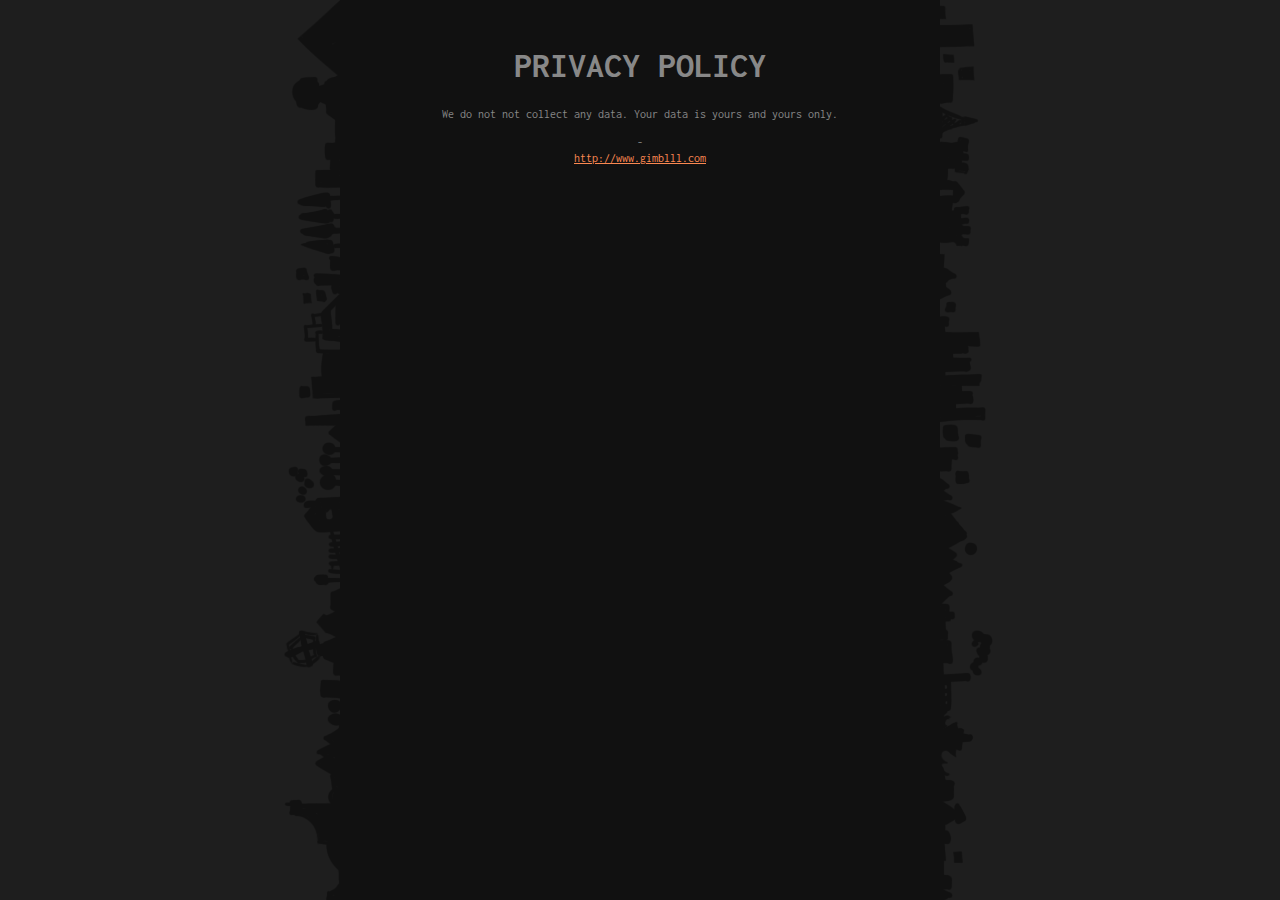
<file: privacypolicy/nocollect.html>
<!DOCTYPE HTML PUBLIC "-//W3C//DTD HTML 4.01 Transitional//EN" "http://www.w3.org/TR/html4/loose.dtd">
<html>
<head>
<title>Privacy Policy (No Collection)</title>
<link rel="stylesheet" href="https://fonts.googleapis.com/css?family=Inconsolata">
<link rel="stylesheet" href="../style_main.css">
<meta http-equiv="Content-Type" content="text/html; charset=utf-8">
</head>

<body>

	<div id="customdiv">
		<h1 style="font-size:36px">PRIVACY POLICY</h1>
    <p">We do not not collect any data. Your data is yours and yours only.</p>
  </div>

  <div id="customdiv">
    -
  </div>

  <div id="customdiv">
    <a href="http://www.gimblll.com">http://www.gimblll.com</a>
  </div>

</body>
</html>
</file>
<file: dayrepeatday/style_drd.css>
body {
	font-size: 14px;
	font-family: "Raleway", "Verdana", "Geneva", sans-serif;
	background-color:#ffffff;
	color: #888888;
	text-align: center;
	margin: 0px;
}

/*
.projectdiv:hover {
   outline:1px solid black;
	background-color:#353535; 
}
*/

.gbl-title {
	font-family: "Roboto Light", "Verdana", "Geneva", sans-serif;
	font-size: 24px;
}

.gbl-title-menu {
	font-family: "Roboto Light", "Verdana", "Geneva", sans-serif;
	font-size: 16px;
	text-align: center;
	color: gray;

}

.gbl-title-menu a:link 				{ color: gray; text-decoration: none; }
.gbl-title-menu a:visited 			{ color: gray; text-decoration: none; }
.gbl-title-menu a:link:hover 		{ color: gray; text-decoration: none; }
.gbl-title-menu a:link:active 	{ color: gray; text-decoration: none; }
.gbl-title-menu a:visited:hover 	{ color: gray; text-decoration: none; }
.gbl-title-menu a:visited:active { color: gray; text-decoration: none; }

.gbl-title-icon {
	font-size: 16px;
	color: lightgray;
	/*padding: 18px;*/
}

.project-card {
	margin: 12px;
}

.project-image {
}

.project-title {
	font-family: "Raleway", "Verdana", "Geneva", sans-serif;
	font-size: 18px;
}

.project-desc {
	font-family: "Roboto Light", "Verdana", "Geneva", sans-serif;
	font-size: 14px;
}

.projectp {
	padding:6px;
}

a:link 				{ color:#FB8851; }
a:visited 			{ color:#FB8851; }
a:link:hover 		{ color:#FB8851; background-color:#eeeeee; }
a:link:active 		{ color:#FB8851; background-color:#eeeeee; }
a:visited:hover 	{ color:#FB8851; background-color:#eeeeee; }
a:visited:active 	{ color:#FB8851; background-color:#eeeeee; }
</file>
<file: style_main.css>
body {
	font-size: 12px;
	font-family: "Inconsolata", "Verdana", "Geneva", sans-serif;
/*	color: #777777;
	background-color:#ffffff; */
	color: #888888;
	background-color:#1e1e1e;
	text-align: center;
	margin: 20px;

	background-image:url("website_bg.png");
    background-repeat: repeat-y;
    background-position: center top;
/*    background-attachment: fixed;*/
}
#customdiv {
	padding:2px 0px;
	margin:auto; 
	width:580px;
	height:auto;
/*	background-color:#eeeeee; */
	background-color:#111111;
}
#introdiv {
	margin:auto; 
	width:500px;
	height:auto;
}
#infodiv {
	padding:10px 10px;
	margin:auto; 
	width:500px;
	height:auto;
}

#projectdiv {
	padding:12px 12px;
	margin:10px 29px; 
	height:auto;
	overflow:auto;
/*	background-color:#e5e5e5; */
	background-color:#252525; 
}
/*
#projectdiv:hover {
   outline:1px solid black;
	background-color:#353535; 
}
*/

#projectpheading {
	padding:0px 2px;
	margin-top:0px;
	margin-bottom:10px;
	text-align:left;
	color: #bbbbbb;
}

#projectp {
	padding:0px 3px;
	margin:auto; 
	text-align:left;
}

#projectimg {
	padding:0px 3px;
	float:right;
}
/*
#projectimg:hover {
	width:300;
	height:auto;
}
*/

canvas {
	display : inline;
}

li {
	text-align: left;
	padding:0px 0px;
	margin: 0px 30px;
}

a:link 				{ color:#FB8851; }
a:visited 			{ color:#FB8851; }
a:link:hover 		{ color:#ffffff; background-color:#777777; }
a:link:active 		{ color:#ffffff; background-color:#777777; }
a:visited:hover 	{ color:#ffffff; background-color:#777777; }
a:visited:active 	{ color:#ffffff; background-color:#777777; }
</file>
<file: sektori/style_sektori.css>
body {
	font-size: 14px;
	font-family: "Inconsolata", "Verdana", "Geneva", sans-serif;
	color: #888888;
	background-color:#1e1e1e;
	text-align: center;

	background-image:url("sektori_bg.png");
    background-repeat: repeat-y;
    background-position: center top;
/*    background-attachment: fixed;*/
}

#customdiv {
	padding:2px 5px;
	margin:auto; 
	width:600px;
	height:auto;
	background-color:#111111;
}
#introdiv {
	margin:auto; 
	width:600px;
	height:auto;
}
#infodiv {
	padding:20px 20px;
	margin:auto; 
	width:600px;
	height:auto;
}

canvas {
	display : inline;
}

li {
	text-align: left;
	padding:0px 0px;
	margin: 0px 30px;
}

a:link 				{ color:#FB8851; }
a:visited 			{ color:#FB8851; }
a:link:hover 		{ color:#ffffff; background-color:#777777; }
a:link:active 		{ color:#ffffff; background-color:#777777; }
a:visited:hover 	{ color:#ffffff; background-color:#777777; }
a:visited:active 	{ color:#ffffff; background-color:#777777; }
</file>
<file: style_new.css>
body {
	font-size: 14px;
	font-family: "Raleway", "Verdana", "Geneva", sans-serif;
	background-color:#eeeeee;
	color: #666666;
	text-align: center;
	margin: 0px;
}

/*
.projectdiv:hover {
   outline:1px solid black;
	background-color:#353535; 
}
*/

.gbl-title {
	font-family: "Roboto Light", "Verdana", "Geneva", sans-serif;
	font-size: 24px;
}

.gbl-title-menu {
	font-family: "Roboto Light", "Verdana", "Geneva", sans-serif;
	font-size: 16px;
	text-align: center;
	color: gray;

}

.gbl-title-menu a:link 				{ color: gray; text-decoration: none; }
.gbl-title-menu a:visited 			{ color: gray; text-decoration: none; }
.gbl-title-menu a:link:hover 		{ color: gray; text-decoration: none; }
.gbl-title-menu a:link:active 	{ color: gray; text-decoration: none; }
.gbl-title-menu a:visited:hover 	{ color: gray; text-decoration: none; }
.gbl-title-menu a:visited:active { color: gray; text-decoration: none; }

.gbl-title-icon {
	font-size: 16px;
	color: gray;
	/*padding: 18px;*/
}

.bi-bluesky::before {
    content: "";
    background-color: currentColor;
    -webkit-mask: url("bluesky.svg") no-repeat 50% 50%;
    mask: url("bluesky.svg") no-repeat 50% 50%;
    -webkit-mask-size: cover;
    mask-size: cover;
    height: 16px;
    width: 16px;
}

.project-card {
	margin: 12px;
}

.project-image {
}

.project-title {
	font-family: "Raleway", "Verdana", "Geneva", sans-serif;
	font-size: 18px;
}

.project-desc {
	font-family: "Roboto Light", "Verdana", "Geneva", sans-serif;
	font-size: 14px;
}

.projectp {
	padding:6px;
}

.about-content {
	text-align: left;
}

a:link 				{ color:#FB8851; }
a:visited 			{ color:#FB8851; }
a:link:hover 		{ color:#FB8851; background-color:#eeeeee; }
a:link:active 		{ color:#FB8851; background-color:#eeeeee; }
a:visited:hover 	{ color:#FB8851; background-color:#eeeeee; }
a:visited:active 	{ color:#FB8851; background-color:#eeeeee; }
</file>
